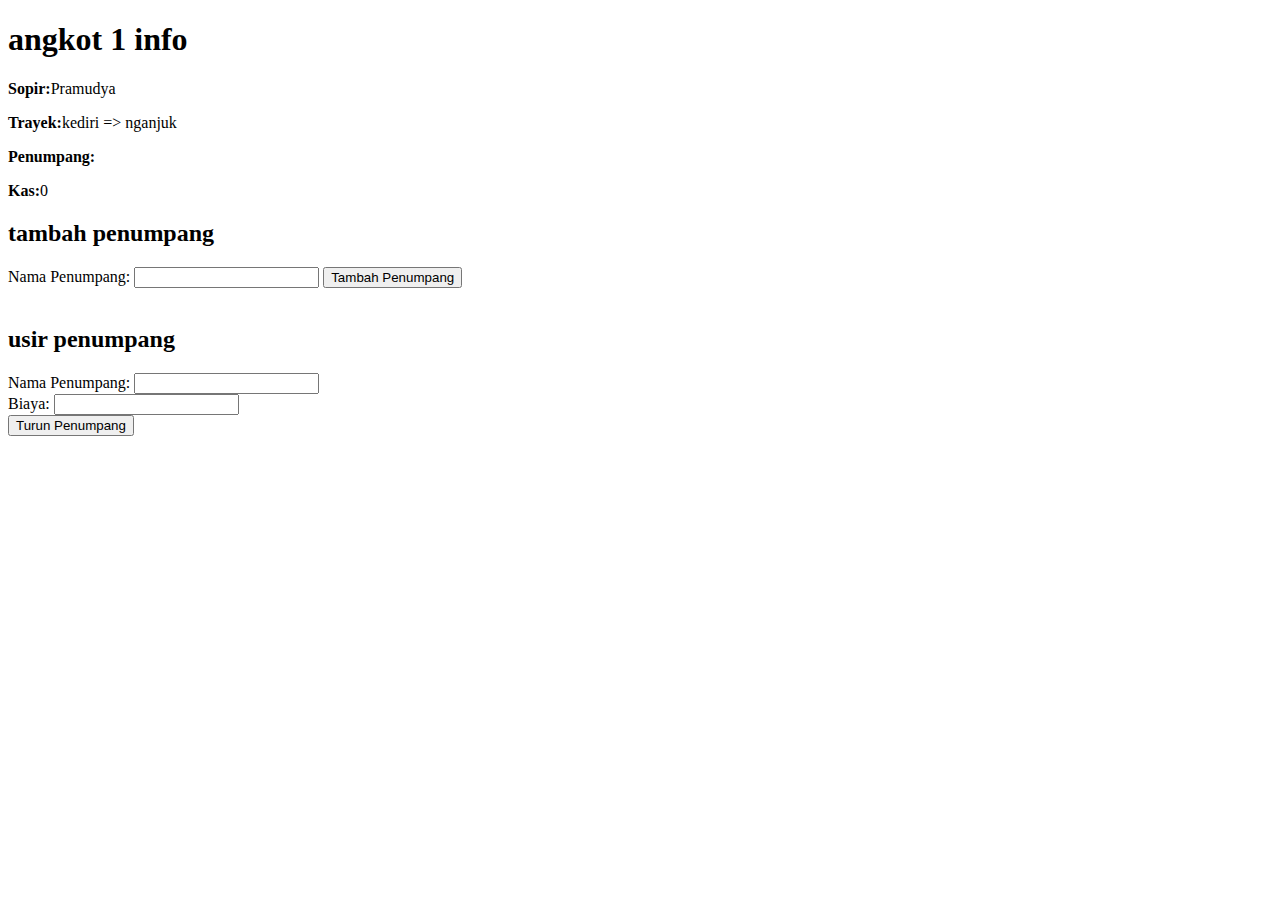
<file: angkot/index.html>
<!DOCTYPE html>
<html lang="en">
<head>
    <meta charset="UTF-8">
    <meta name="viewport" content="width=device-width, initial-scale=1.0">
    <title>Document</title>
</head>
<body>

    <h1>angkot 1 info</h1>
    <div id="angkotInfo"></div>

    <h2>tambah penumpang</h2>
    
    <form id="addPassengerForm">
        <label for="passengerName">Nama Penumpang:</label>
        <input type="text" id="passengerName" required>
        <button type="button" onclick="addPassenger()">Tambah Penumpang</button>
    </form><br>
    
    <h2>usir penumpang</h2>

    <form id="ejectPassenger">
        <label for="passengerName">Nama Penumpang:</label>
        <input type="text" id="passengerName" required><br>
        <label for="passengerBills">Biaya:</label>
        <input type="number" name="passengerBills" id="passengerBills" required><br>
        <button type="button" onclick="ejectPassenger()">Turun Penumpang</button>
    </form>

    <script src="script.js"></script>
    
</body>
</html>
</file>
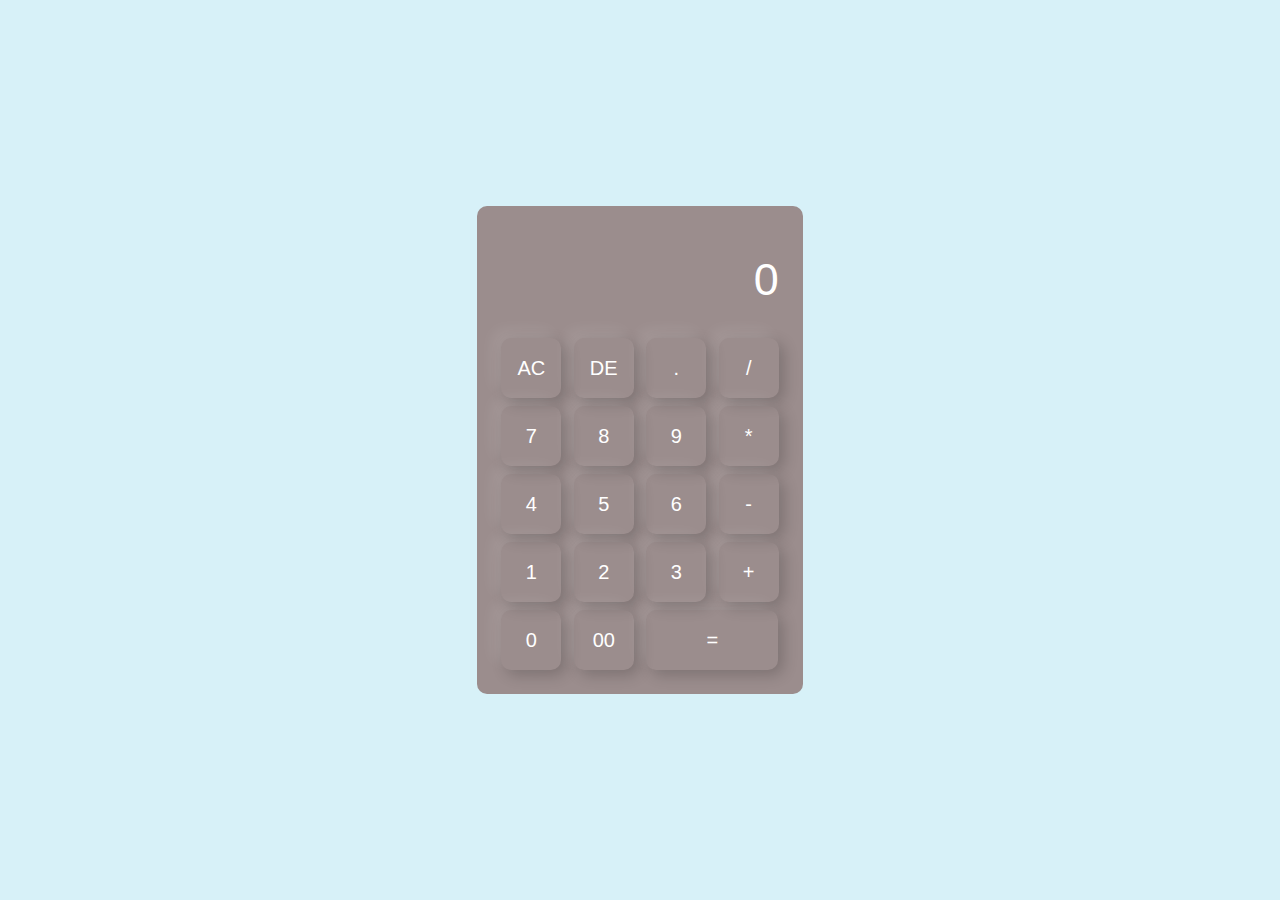
<file: kalkulator/index.html>
<!DOCTYPE html>
<html lang="en">
<head>
    <meta charset="UTF-8">
    <meta name="viewport" content="width=device-width, initial-scale=1.0">
    <title>Document</title>
    <link rel="stylesheet" href="style.css">
</head>
<body>
    <div class="container">
        <div class="calculator">
            <form autocomplete="off">
                <div class="calculator__keys">
                    <div class="display">
                        <input type="text" name="display" value="0">
                    </div>
                    <div>
                        <input type="button" data-action="clear" value="AC">
                        <input type="button" data-action="del" value="DE">
                        <input type="button" data-action="decimal" value=".">
                        <input class="key--op" data-action="divide" type="button" value="/">
                    </div>
                    <div>
                        <input type="button" value="7">
                        <input type="button" value="8">
                        <input type="button" value="9">
                        <input class="key--op" data-action="multiply" type="button" value="*">
                    </div>
                    <div>
                        <input type="button" value="4">
                        <input type="button" value="5">
                        <input type="button" value="6">
                        <input class="key--op" data-action="substract" type="button" value="-">
                    </div>
                    <div>
                        <input type="button" value="1">
                        <input type="button" value="2">
                        <input type="button" value="3">
                        <input class="key--op" data-action="add" type="button" value="+">
                    </div>
                    <div>
                        <input type="button" value="0">
                        <input type="button" value="00">
                        <input class="equals" type="button" data-action="calculate" value="=">
                    </div>
                </div>
            </form>
        </div>
    </div>


    <script>
        const calculator = document.querySelector('.calculator');
        const keys = calculator.querySelector('.calculator__keys');

        const vals = calculator.querySelector('.display');
        const displayInput = vals.querySelector('input[name="display"]');
        
        keys.addEventListener('click', e => {

            // identify data-action is available or not
            const keyy = e.target;
            const action = keyy.dataset.action;


            if (e.target.tagName === 'INPUT' && action) {
                // all data-set
                const values = e.target.value;
                const displayValue = displayInput.value;

                if (e.target.classList.contains('key--op')) {
                    // console.log(`value => ${values}`);
                    if (action === 'add' || action === 'substract' || action === 'multiply' || action === 'divide') {
                        keyy.classList.add('is-depressed'); 
                        // add custom attribute
                        calculator.dataset.previousKeyType = 'operator';
                        
                        calculator.dataset.firstValue = displayValue;
                        calculator.dataset.operator = action;
                    }

                } else {
                    if (action === 'decimal') {
                        // console.log("decimal key");
                        displayInput.value = displayValue + values;
                    }
                    if (action === 'clear') {
                        console.log('clear key');
                    }
                    if (action === 'calculate') {

                        const secondValue = displayValue;
                        const firstValue = calculator.dataset.firstValue;
                        const operator = calculator.dataset.operator;
                        // ...
                        // calculate (n1, operator, n2)
                        displayInput.value = calculate(firstValue, operator, secondValue);
                    
                    }
                }

            } else if (e.target.tagName === 'INPUT' && !action) {
                // get number button

                const valuesnum = e.target.value;
                const displayValue = displayInput.value;
                const keyy = e.target;

                if (e.target.type == 'button') {
                    
                    const operatorButtons = calculator.querySelectorAll('.calculator__keys input.key--op');
                    
                    operatorButtons.forEach(function(operatorButton) {
                        operatorButton.classList.remove('is-depressed');
                    });

                    if (displayValue === '0' || calculator.dataset.previousKeyType === 'operator') {
                        displayInput.value = valuesnum;
                        calculator.dataset.previousKeyType = '1';
                    } else {
                        displayInput.value = displayValue + valuesnum;
                    }

                }

            }

        });

        const calculate = (n1, operator, n2) => {
            if (operator === 'add') {
                result = parseFloat(n1) + parseFloat(n2);
            } 
            else if (operator === 'substract') {
                result = parseFloat(n1) - parseFloat(n2);
            }
            else if (operator === 'multiply') {
                result = parseFloat(n1) * parseFloat(n2);
            }
            else if (operator === 'divide') {
                result = parseFloat(n1) / parseFloat(n2);
            }

            return result;
        }
    </script>
</body>
</html>
</file>
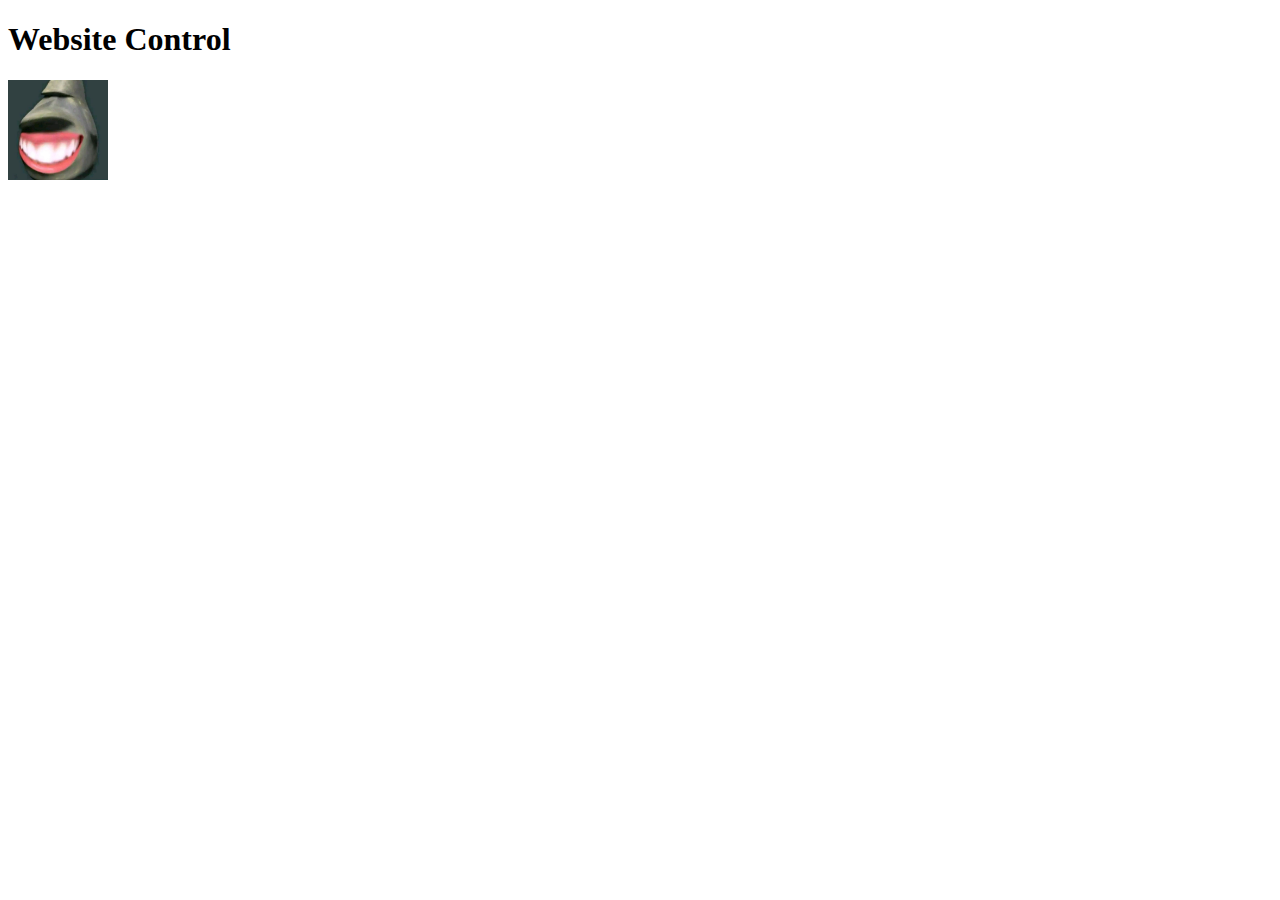
<file: multiple control browser/index.html>
<!DOCTYPE html>
<html lang="en">
<head>
    <meta charset="UTF-8">
    <meta name="viewport" content="width=device-width, initial-scale=1.0">
    <title>Multiple Control Browser</title>
    <style>
    #circle {
        position: fixed;
        /* background-color: aqua; */
        border-radius: 50%;
    }
    #circle img {
        width: 100px;
        height: 100px;
    }
    </style>
</head>
<body>
    <h1>Website Control</h1>
    <div id="circle"><img src="emotbatu.jpg" alt="emot batu"></div>
    
    <script>
        const circleChannel = new BroadcastChannel("circle_channel");
        const circle = document.getElementById("circle");

        function circleMovement (event) {
            const x = event.clientX, y = event.clientY;
            // console.log({x, y});
            circle.style.top = y + "px";
            circle.style.left = x + "px";
            circle.style.right = "";

            circleChannel.postMessage( { x, y } );
        }

        circleChannel.onmessage = (event) => {
            const {x, y} = event.data;

            circle.style.top = y + "px";
            circle.style.left = "";
            circle.style.right = x + "px";
        }

        addEventListener("mousemove", circleMovement)

    </script>
</body>
</html>
</file>
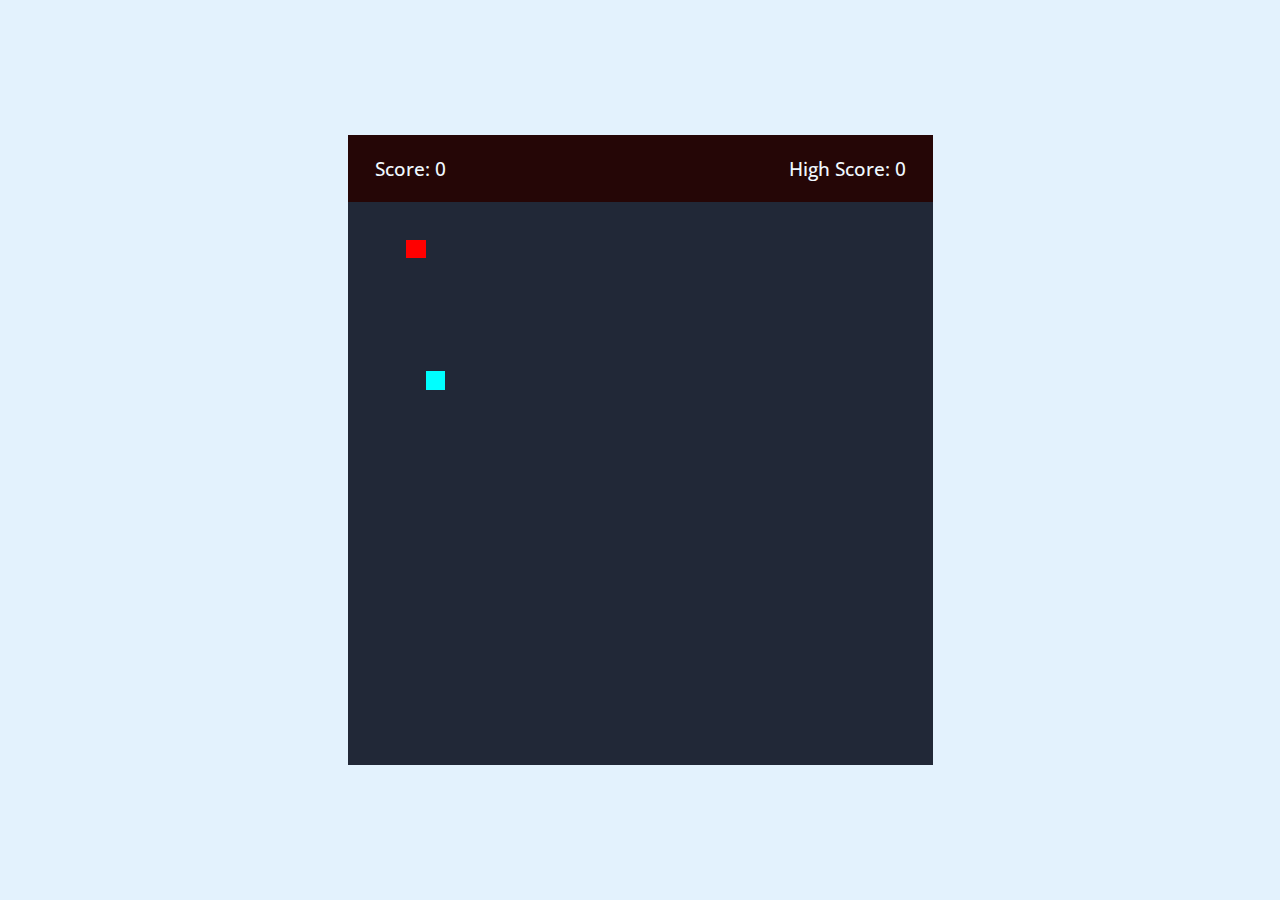
<file: snakegame/index.html>
<!DOCTYPE html>
<html lang="en">
<head>
    <meta charset="UTF-8">
    <meta name="viewport" content="width=device-width, initial-scale=1.0">
    <title>snake games by pramudya</title>
    <link rel="stylesheet" href="style.css">
    <script src="script.js" defer></script>
</head>
<body>
    <div class="wrapper">
        <div class="game-details">
            <span class="score">Score: 0</span>
            <span class="high-score">High Score: 15</span>
        </div>
        <div class="play-board"></div>
    </div>
</body>
</html>
</file>
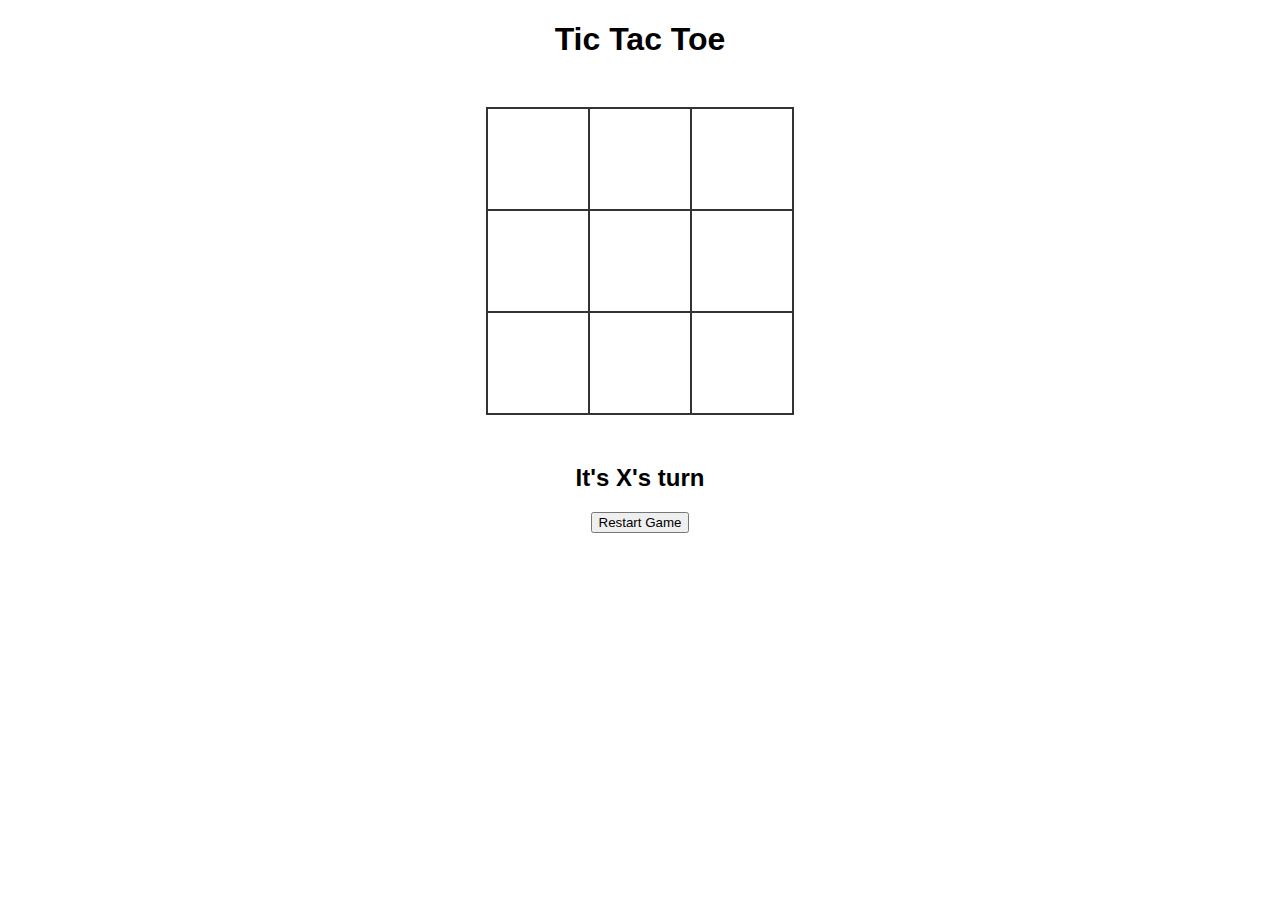
<file: tictactoe/index.html>
<!doctype html>
<html lang="en">
<head>
    <meta charset="UTF-8">
    <meta name="viewport"
          content="width=device-width, user-scalable=no, initial-scale=1.0, maximum-scale=1.0, minimum-scale=1.0">
    <meta http-equiv="X-UA-Compatible" content="ie=edge">
    <title>Tic Tac Toe</title>
    <link rel="stylesheet" href="style.css">
</head>
<body>
    <section>
        <h1 class="game--title">Tic Tac Toe</h1>
        <div class="game--container">
            <div data-cell-index="0" class="cell"></div>
            <div data-cell-index="1" class="cell"></div>
            <div data-cell-index="2" class="cell"></div>
            <div data-cell-index="3" class="cell"></div>
            <div data-cell-index="4" class="cell"></div>
            <div data-cell-index="5" class="cell"></div>
            <div data-cell-index="6" class="cell"></div>
            <div data-cell-index="7" class="cell"></div>
            <div data-cell-index="8" class="cell"></div>
        </div>
        <h2 class="game--status"></h2>
        <button class="game--restart">Restart Game</button>
    </section>
<script src="script.js"></script>
</body>
</html>
</file>
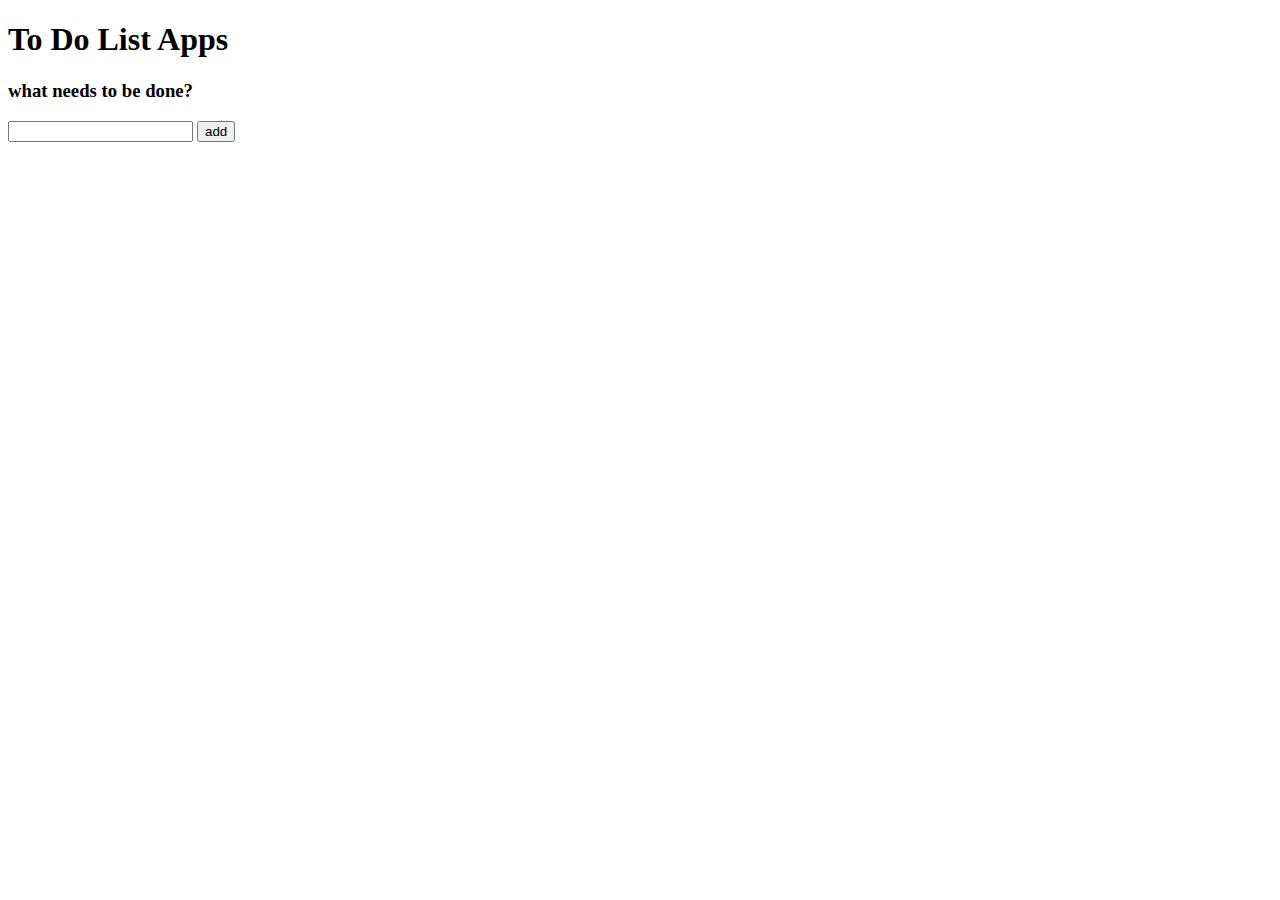
<file: todolist-app/index.html>
<!DOCTYPE html>
<html lang="en">
<head>
    <meta charset="UTF-8">
    <meta name="viewport" content="width=device-width, initial-scale=1.0">
    <title>To-Do List Apps</title>
    <style>
        .done {
            text-decoration: line-through;
        }
    </style>
</head>
<body>
    <h1>To Do List Apps</h1>
    <h3>what needs to be done?</h3>
    
    <form action="#" autocomplete="off">
        <input type="text" id="newtext">
        <button onclick="add()">add</button>
    </form>

    <ul id="todo">
    </ul>
    
    <script>
        
        const todo = document.getElementById('todo');
        let todoDatas = [];
        
        todo.style.cursor = "pointer";
        
        function add() {

            //1. ambil nilai dari textnya
            const newText = document.getElementById('newtext');

            todoDatas.unshift(newText.value);

            
            //2. tambahkan list
            
            update(newText.value);
            newText.value = "";
        }

        const update = (newText) => {
            
            let newTodo = "<li> <span onclick='toggle(this)'>" + newText + "</span>" + 
                "<span onclick='listdelete(this)'>  [x]</span></li>";

            todo.insertAdjacentHTML('beforeend', newTodo);
            saveData();
        }

        const toggle = (el) => {
            el.classList.toggle('done');
            saveData();
        } 
        
        const listdelete = (el) => {
            el.parentElement.remove();
            saveData();
        }

        function saveData() {
            localStorage.setItem('mydatas', todo.innerHTML);
        }
        function showTask() {
            todo.innerHTML = localStorage.getItem('mydatas');
        }

        showTask();

    </script>
</body>
</html>
</file>
<file: kalkulator/style.css>
* {
    margin: 0;
    padding: 0;
    font-family:'Poppins', sans-serif;
    box-sizing: border-box;
}

.container{
    width: 100%;
    height: 100vh;
    background: rgb(215, 241, 248);
    display: flex;
    align-items: center;
    justify-content: center;
}

.calculator{
    background: rgb(155, 141, 141);
    padding: 20px;
    border-radius: 10px;
}

.calculator form input {
    border: 0;
    outline: 0;
    width: 60px;
    height: 60px;
    border-radius: 10px;
    box-shadow: -8px -8px 15px rgba(255, 255, 255, 0.1),5px 5px 15px rgba(0, 0, 0, 0.2);
    background: transparent;
    font-size: 20px;
    color: #fff;
    cursor: pointer;
    margin: 4px;
}

.calculator form input:hover {
    background-color: black;
}

form .display {
    display: flex;
    justify-content: flex-end;
    margin: 20px 0;
}

form .display input {
    text-align: right;
    flex: 1;
    font-size: 45px;
    box-shadow: none;

}

form input.equals {
    width: 132px;
}
</file>
<file: snakegame/style.css>
@import url("https://fonts.googleapis.com/css2?family=Open+Sans:wght@400;500;600;700&display=swap");
* {
    margin: 0;
    padding: 0;
    box-sizing: border-box;
    font-family: 'Open Sans', sans-serif;
}
body {
    display: flex;
    align-items: center;
    justify-content: center;
    min-height: 100vh;
    background: #E3F2FD;
}
.wrapper { 
    width: 65vmin;
    height: 70vmin;
    display: flex;
    overflow: hidden;
    flex-direction: column;
    background: #250606;
}
.game-details {
    color: aliceblue;
    font-size: 1.2rem;
    font-weight: 500;
    padding: 20px 27px;
    display: flex;
    justify-content: space-between;
}
.play-board {
    width: 100%;
    height: 100%;
    display: grid;
    grid-template: repeat(30, 1fr) / repeat(30, 1fr);
    background: #212837;
}
.play-board .food {
    background: red;
}
.play-board .headsnake {
    background: cyan;
}
</file>
<file: tictactoe/style.css>
body {
    font-family: "Arial", sans-serif;
}
section {
    text-align: center;
}
.game--container {
    display: grid;
    grid-template-columns: repeat(3, auto);
    width: 306px;
    margin: 50px auto;
}
.cell {
    font-family: "Permanent Marker", cursive;
    width: 100px;
    height: 100px;
    box-shadow: 0 0 0 1px #333333;
    border: 1px solid #333333;
    cursor: pointer;
line-height: 100px;
    font-size: 60px;
}
</file>
